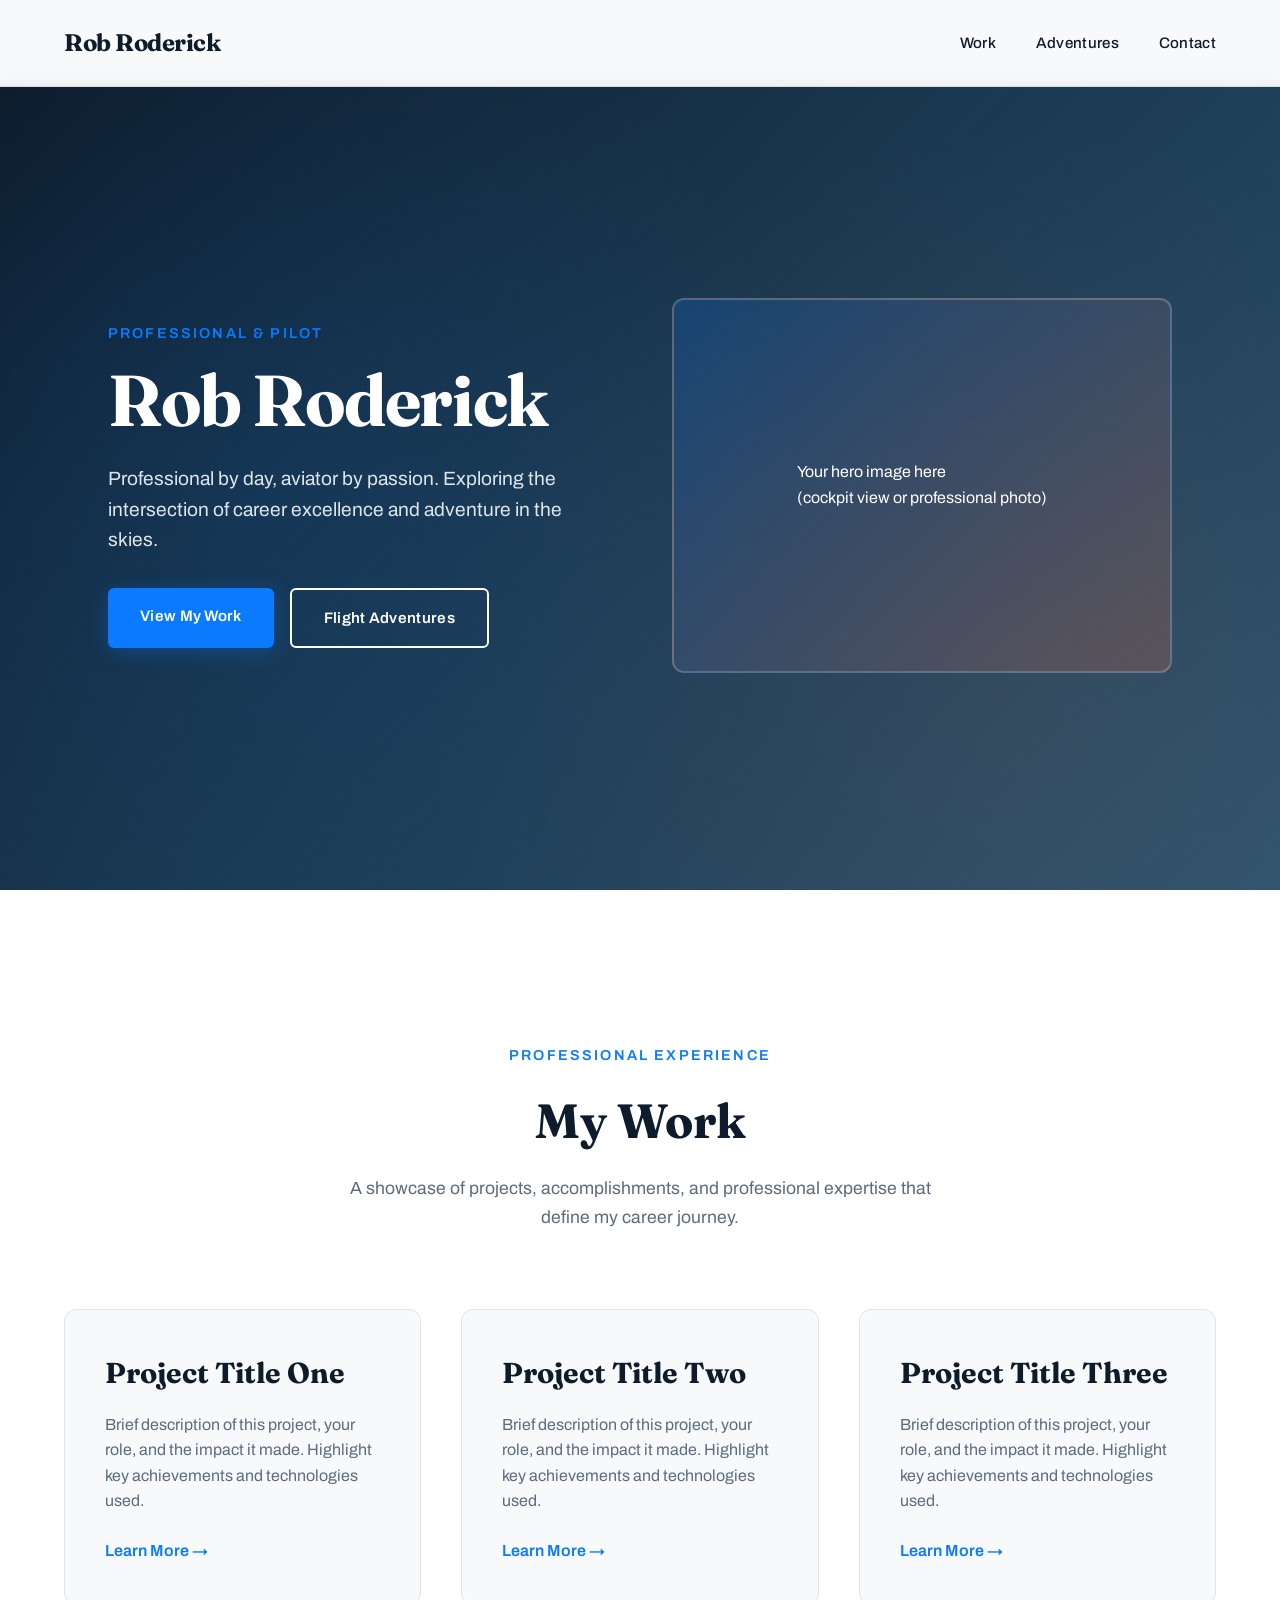
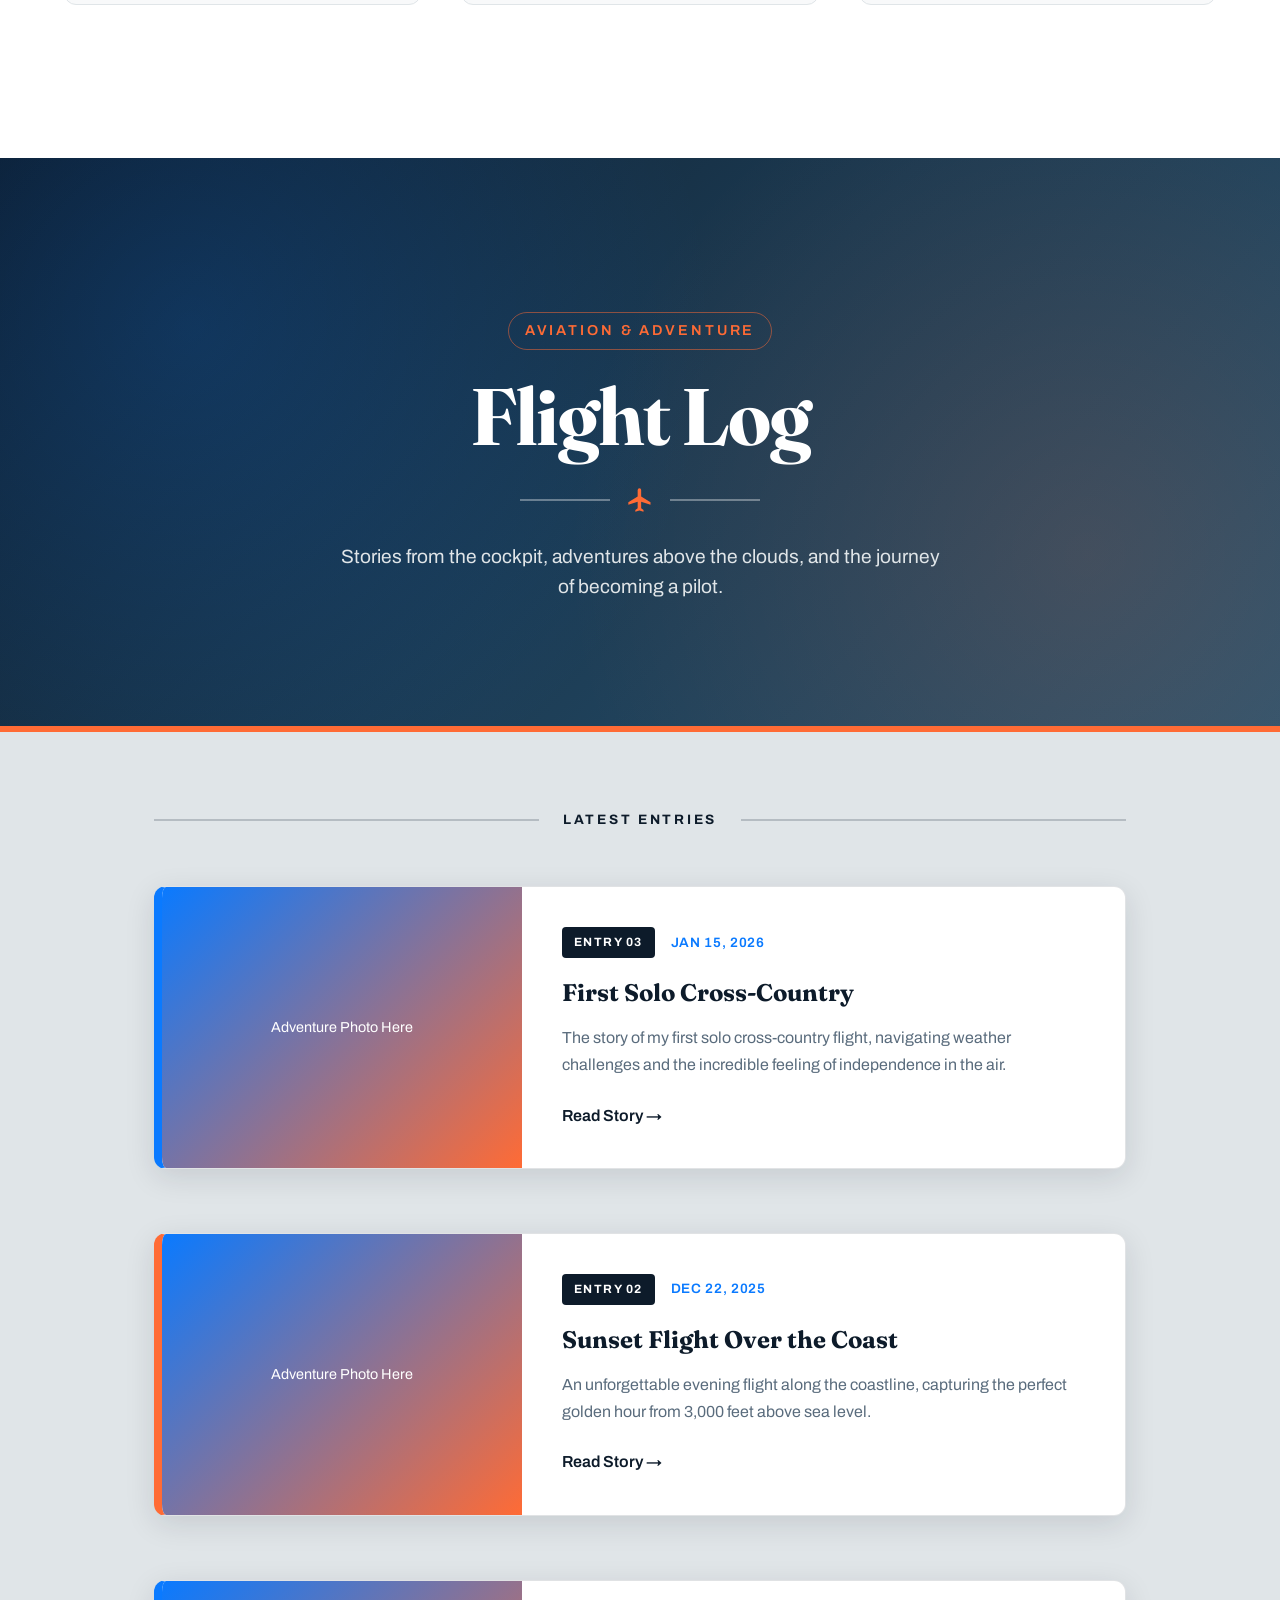
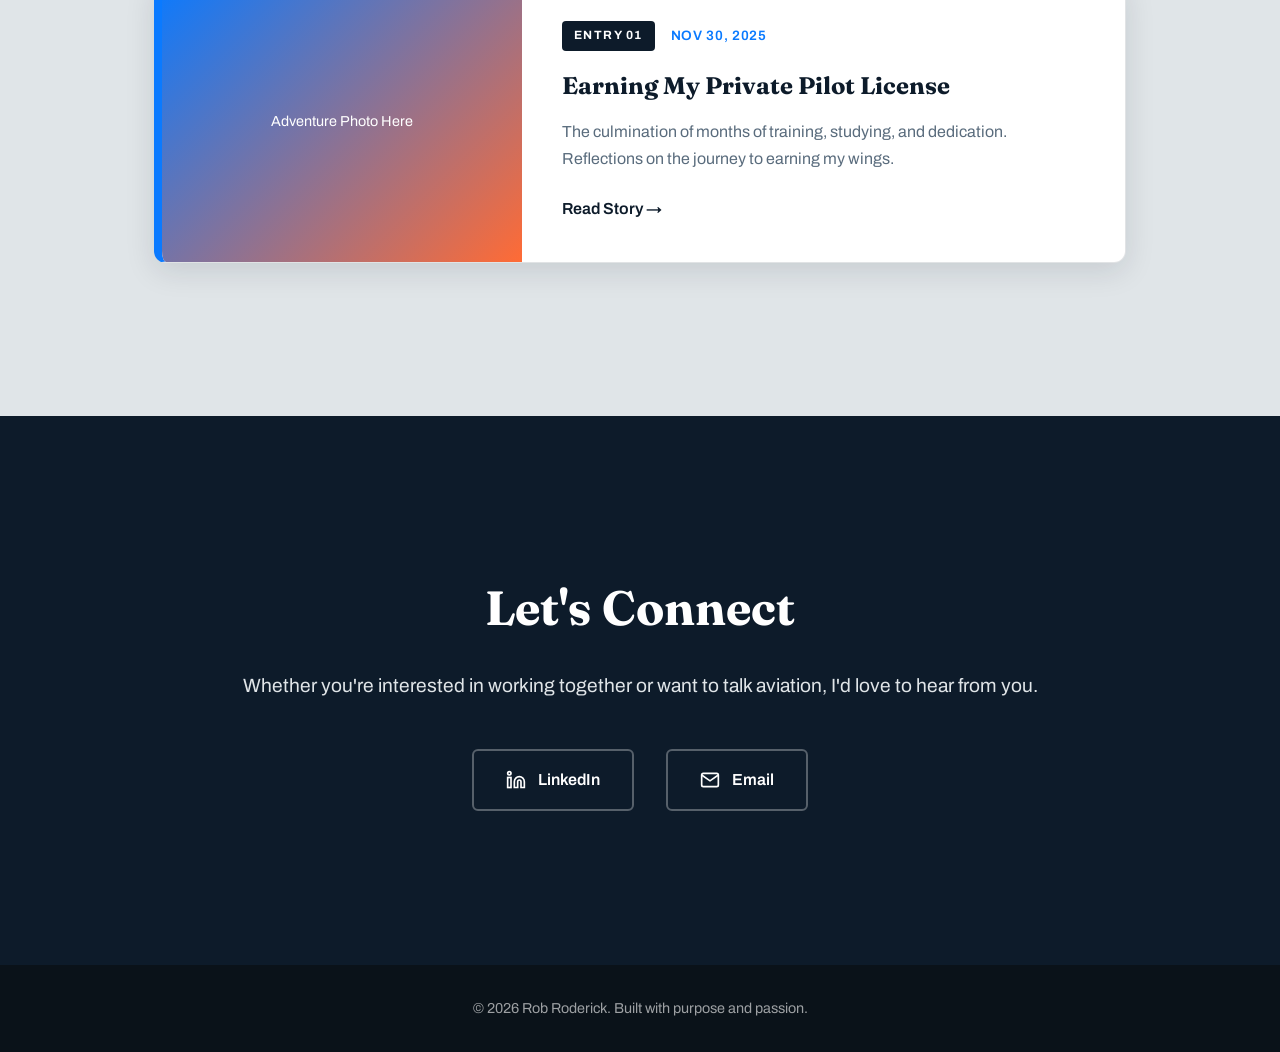
<file: Roderick site.html>
<!DOCTYPE html>
<html lang="en">
<head>
    <meta charset="UTF-8">
    <meta name="viewport" content="width=device-width, initial-scale=1.0">
    <title>Rob Roderick — Pilot & Professional</title>
    <link rel="preconnect" href="https://fonts.googleapis.com">
    <link rel="preconnect" href="https://fonts.gstatic.com" crossorigin>
    <link href="https://fonts.googleapis.com/css2?family=Archivo:wght@300;400;600;700&family=Fraunces:opsz,wght@9..144,400;9..144,600;9..144,700&display=swap" rel="stylesheet">
    <style>
        :root {
            --sky-blue: #0A7AFF;
            --deep-navy: #0D1B2A;
            --cloud-white: #F8F9FA;
            --horizon-orange: #FF6B35;
            --earth-brown: #3D3522;
            --fog-gray: #E0E5E8;
            /* Space above and below each page section (shrinks on small screens) */
            --section-space: clamp(8rem, 12vw, 11rem);
            /* Space between a section's title and its content */
            --header-gap: clamp(4rem, 6vw, 5.5rem);
        }

        * {
            margin: 0;
            padding: 0;
            box-sizing: border-box;
        }

        body {
            font-family: 'Archivo', sans-serif;
            background: var(--cloud-white);
            color: var(--deep-navy);
            line-height: 1.6;
            overflow-x: hidden;
        }

        /* Navigation */
        nav {
            position: fixed;
            top: 0;
            width: 100%;
            background: rgba(248, 249, 250, 0.95);
            backdrop-filter: blur(10px);
            z-index: 1000;
            padding: 1.5rem 5%;
            border-bottom: 1px solid rgba(13, 27, 42, 0.1);
            animation: slideDown 0.6s ease-out;
        }

        @keyframes slideDown {
            from {
                transform: translateY(-100%);
                opacity: 0;
            }
            to {
                transform: translateY(0);
                opacity: 1;
            }
        }

        nav .container {
            max-width: 1400px;
            margin: 0 auto;
            display: flex;
            justify-content: space-between;
            align-items: center;
        }

        .logo {
            font-family: 'Fraunces', serif;
            font-size: 1.5rem;
            font-weight: 700;
            color: var(--deep-navy);
            letter-spacing: -0.02em;
        }

        .nav-links {
            display: flex;
            gap: 2.5rem;
            list-style: none;
        }

        .nav-links a {
            color: var(--deep-navy);
            text-decoration: none;
            font-weight: 500;
            font-size: 0.95rem;
            letter-spacing: 0.02em;
            position: relative;
            transition: color 0.3s;
        }

        .nav-links a::after {
            content: '';
            position: absolute;
            bottom: -4px;
            left: 0;
            width: 0;
            height: 2px;
            background: var(--sky-blue);
            transition: width 0.3s ease;
        }

        .nav-links a:hover {
            color: var(--sky-blue);
        }

        .nav-links a:hover::after {
            width: 100%;
        }

        /* Hero Section */
        .hero {
            margin-top: 80px;
            min-height: 90vh;
            display: flex;
            align-items: center;
            padding: 5% 5%;
            background: linear-gradient(135deg, #0D1B2A 0%, #1B3A52 50%, #2A5470 100%);
            position: relative;
            overflow: hidden;
        }

        .hero::before {
            content: '';
            position: absolute;
            top: 0;
            left: 0;
            right: 0;
            bottom: 0;
            background: 
                radial-gradient(circle at 20% 50%, rgba(10, 122, 255, 0.1) 0%, transparent 50%),
                radial-gradient(circle at 80% 80%, rgba(255, 107, 53, 0.08) 0%, transparent 50%);
            pointer-events: none;
        }

        .hero .container {
            max-width: 1400px;
            margin: 0 auto;
            display: grid;
            grid-template-columns: 1fr 1fr;
            gap: 4rem;
            align-items: center;
            position: relative;
            z-index: 1;
        }

        .hero-content {
            animation: fadeInUp 0.8s ease-out 0.2s both;
        }

        @keyframes fadeInUp {
            from {
                opacity: 0;
                transform: translateY(30px);
            }
            to {
                opacity: 1;
                transform: translateY(0);
            }
        }

        .hero-content .subtitle {
            color: var(--sky-blue);
            font-size: 0.9rem;
            font-weight: 600;
            letter-spacing: 0.15em;
            text-transform: uppercase;
            margin-bottom: 1rem;
        }

        .hero-content h1 {
            font-family: 'Fraunces', serif;
            font-size: 4.5rem;
            font-weight: 700;
            color: white;
            line-height: 1.1;
            margin-bottom: 1.5rem;
            letter-spacing: -0.02em;
        }

        .hero-content p {
            font-size: 1.2rem;
            color: var(--fog-gray);
            margin-bottom: 2rem;
            max-width: 500px;
        }

        .cta-buttons {
            display: flex;
            gap: 1rem;
        }

        .btn {
            padding: 1rem 2rem;
            text-decoration: none;
            font-weight: 600;
            border-radius: 6px;
            transition: all 0.3s;
            display: inline-block;
            font-size: 0.95rem;
            letter-spacing: 0.02em;
        }

        .btn-primary {
            background: var(--sky-blue);
            color: white;
            box-shadow: 0 4px 20px rgba(10, 122, 255, 0.3);
        }

        .btn-primary:hover {
            background: #0865D9;
            transform: translateY(-2px);
            box-shadow: 0 6px 25px rgba(10, 122, 255, 0.4);
        }

        .btn-secondary {
            background: transparent;
            color: white;
            border: 2px solid white;
        }

        .btn-secondary:hover {
            background: white;
            color: var(--deep-navy);
        }

        .hero-image {
            position: relative;
            animation: fadeInUp 0.8s ease-out 0.4s both;
        }

        .image-placeholder {
            width: 100%;
            aspect-ratio: 4/3;
            background: linear-gradient(135deg, rgba(10, 122, 255, 0.2) 0%, rgba(255, 107, 53, 0.2) 100%);
            border-radius: 12px;
            display: flex;
            align-items: center;
            justify-content: center;
            font-size: 1rem;
            color: white;
            border: 2px solid rgba(255, 255, 255, 0.2);
            backdrop-filter: blur(10px);
        }

        /* Work Section */
        .work-section {
            padding: var(--section-space) 5%;
            background: white;
        }

        .section-header {
            max-width: 1400px;
            margin: 0 auto var(--header-gap);
            text-align: center;
            animation: fadeInUp 0.8s ease-out;
        }

        .section-header .label {
            color: var(--sky-blue);
            font-size: 0.9rem;
            font-weight: 600;
            letter-spacing: 0.15em;
            text-transform: uppercase;
            margin-bottom: 1rem;
        }

        .section-header h2 {
            font-family: 'Fraunces', serif;
            font-size: 3rem;
            font-weight: 700;
            color: var(--deep-navy);
            margin-bottom: 1rem;
        }

        .section-header p {
            font-size: 1.1rem;
            color: #5A6C7D;
            max-width: 600px;
            margin: 0 auto;
        }

        .work-grid {
            max-width: 1400px;
            margin: 0 auto;
            display: grid;
            grid-template-columns: repeat(auto-fit, minmax(350px, 1fr));
            gap: 2.5rem;
        }

        .work-card {
            background: var(--cloud-white);
            border-radius: 12px;
            padding: 2.5rem;
            transition: all 0.3s;
            border: 1px solid #E0E5E8;
            animation: fadeInUp 0.8s ease-out;
        }

        .work-card:nth-child(1) { animation-delay: 0.1s; }
        .work-card:nth-child(2) { animation-delay: 0.2s; }
        .work-card:nth-child(3) { animation-delay: 0.3s; }

        .work-card:hover {
            transform: translateY(-8px);
            box-shadow: 0 20px 40px rgba(13, 27, 42, 0.15);
        }

        .work-card h3 {
            font-family: 'Fraunces', serif;
            font-size: 1.8rem;
            color: var(--deep-navy);
            margin-bottom: 1rem;
        }

        .work-card p {
            color: #5A6C7D;
            margin-bottom: 1.5rem;
        }

        .work-link {
            color: var(--sky-blue);
            text-decoration: none;
            font-weight: 600;
            display: inline-flex;
            align-items: center;
            gap: 0.5rem;
            transition: gap 0.3s;
        }

        .work-link:hover {
            gap: 1rem;
        }

        /* Adventures Section */
        .adventures-section {
            padding: 0 0 var(--section-space);
            background: var(--fog-gray);
        }

        /* Blog title banner */
        .blog-header {
            background: linear-gradient(135deg, #0D1B2A 0%, #1B3A52 50%, #2A5470 100%);
            padding: var(--section-space) 5% calc(var(--section-space) * 0.8);
            margin-bottom: var(--header-gap);
            text-align: center;
            position: relative;
            overflow: hidden;
            border-bottom: 6px solid var(--horizon-orange);
        }

        .blog-header::before {
            content: '';
            position: absolute;
            inset: 0;
            background:
                radial-gradient(circle at 15% 30%, rgba(10, 122, 255, 0.18) 0%, transparent 45%),
                radial-gradient(circle at 85% 70%, rgba(255, 107, 53, 0.14) 0%, transparent 45%);
            pointer-events: none;
        }

        .blog-header-inner {
            position: relative;
            max-width: 800px;
            margin: 0 auto;
            animation: fadeInUp 0.8s ease-out;
        }

        .blog-header .label {
            display: inline-block;
            color: var(--horizon-orange);
            font-size: 0.9rem;
            font-weight: 600;
            letter-spacing: 0.2em;
            text-transform: uppercase;
            padding: 0.4rem 1rem;
            border: 1px solid rgba(255, 107, 53, 0.5);
            border-radius: 999px;
            margin-bottom: 1.5rem;
        }

        .blog-header h2 {
            font-family: 'Fraunces', serif;
            font-size: 5rem;
            font-weight: 700;
            color: white;
            line-height: 1.05;
            letter-spacing: -0.02em;
        }

        .blog-header-divider {
            display: flex;
            align-items: center;
            justify-content: center;
            gap: 1rem;
            margin: 1.75rem auto;
            color: var(--horizon-orange);
        }

        .blog-header-divider::before,
        .blog-header-divider::after {
            content: '';
            width: 90px;
            height: 2px;
            background: rgba(255, 255, 255, 0.35);
        }

        .blog-header p {
            font-size: 1.2rem;
            color: var(--fog-gray);
            max-width: 600px;
            margin: 0 auto;
        }

        /* Divider line between the Flight Log title and the posts */
        .blog-divider {
            max-width: 1100px;
            margin: 0 auto 3.5rem;
            padding: 0 5%;
            display: flex;
            align-items: center;
            gap: 1.5rem;
            color: var(--deep-navy);
            font-size: 0.85rem;
            font-weight: 700;
            letter-spacing: 0.2em;
            text-transform: uppercase;
            white-space: nowrap;
        }

        .blog-divider::before,
        .blog-divider::after {
            content: '';
            flex: 1;
            height: 2px;
            background: rgba(13, 27, 42, 0.2);
        }

        /* Blog posts */
        .blog-list {
            max-width: 1100px;
            margin: 0 auto;
            padding: 0 5%;
            display: flex;
            flex-direction: column;
            gap: 4rem;
        }

        .blog-card {
            background: white;
            border-radius: 12px;
            overflow: hidden;
            display: grid;
            grid-template-columns: 360px 1fr;
            border: 1px solid rgba(13, 27, 42, 0.12);
            border-left: 8px solid var(--sky-blue);
            transition: all 0.3s;
            box-shadow: 0 8px 30px rgba(13, 27, 42, 0.12);
            animation: fadeInUp 0.8s ease-out;
        }

        .blog-card:nth-child(even) {
            border-left-color: var(--horizon-orange);
        }

        .blog-card:nth-child(1) { animation-delay: 0.1s; }
        .blog-card:nth-child(2) { animation-delay: 0.2s; }
        .blog-card:nth-child(3) { animation-delay: 0.3s; }

        .blog-card:hover {
            transform: translateY(-4px);
            box-shadow: 0 20px 40px rgba(13, 27, 42, 0.18);
        }

        .blog-image {
            width: 100%;
            min-height: 260px;
            background: linear-gradient(135deg, var(--sky-blue) 0%, var(--horizon-orange) 100%);
            display: flex;
            align-items: center;
            justify-content: center;
            color: white;
            font-size: 0.9rem;
        }

        .blog-content {
            padding: 2.5rem;
            display: flex;
            flex-direction: column;
            justify-content: center;
        }

        .blog-meta {
            display: flex;
            align-items: center;
            gap: 1rem;
            margin-bottom: 1rem;
        }

        .blog-entry {
            background: var(--deep-navy);
            color: white;
            font-size: 0.75rem;
            font-weight: 700;
            letter-spacing: 0.12em;
            text-transform: uppercase;
            padding: 0.35rem 0.75rem;
            border-radius: 4px;
        }

        .blog-date {
            color: var(--sky-blue);
            font-size: 0.85rem;
            font-weight: 600;
            letter-spacing: 0.05em;
            text-transform: uppercase;
        }

        .blog-card h3 {
            font-family: 'Fraunces', serif;
            font-size: 1.5rem;
            color: var(--deep-navy);
            margin-bottom: 0.75rem;
        }

        .blog-card p {
            color: #5A6C7D;
            margin-bottom: 1.5rem;
            line-height: 1.7;
        }

        .read-more {
            color: var(--deep-navy);
            text-decoration: none;
            font-weight: 600;
            display: inline-flex;
            align-items: center;
            gap: 0.5rem;
            transition: all 0.3s;
        }

        .read-more:hover {
            color: var(--sky-blue);
            gap: 1rem;
        }

        /* Contact/Footer Section */
        .contact-section {
            padding: var(--section-space) 5%;
            background: var(--deep-navy);
            color: white;
            text-align: center;
        }

        .contact-content {
            max-width: 800px;
            margin: 0 auto;
        }

        .contact-content h2 {
            font-family: 'Fraunces', serif;
            font-size: 3rem;
            margin-bottom: 1.5rem;
        }

        .contact-content p {
            font-size: 1.2rem;
            color: var(--fog-gray);
            margin-bottom: 2.5rem;
        }

        .social-links {
            display: flex;
            justify-content: center;
            gap: 2rem;
            margin-top: 3rem;
        }

        .social-link {
            display: inline-flex;
            align-items: center;
            gap: 0.75rem;
            color: white;
            text-decoration: none;
            font-weight: 600;
            padding: 1rem 2rem;
            border: 2px solid rgba(255, 255, 255, 0.3);
            border-radius: 6px;
            transition: all 0.3s;
        }

        .social-link:hover {
            background: white;
            color: var(--deep-navy);
            border-color: white;
            transform: translateY(-4px);
        }

        footer {
            background: #0A1219;
            padding: 2rem 5%;
            text-align: center;
            color: rgba(255, 255, 255, 0.6);
            font-size: 0.9rem;
        }

        /* Responsive */
        @media (max-width: 968px) {
            .hero .container {
                grid-template-columns: 1fr;
            }

            .hero-content h1 {
                font-size: 3rem;
            }

            .nav-links {
                gap: 1.5rem;
            }

            .section-header h2 {
                font-size: 2.5rem;
            }

            .work-grid {
                grid-template-columns: 1fr;
            }

            .blog-header h2 {
                font-size: 3.25rem;
            }

            .blog-card {
                grid-template-columns: 1fr;
            }

            .blog-image {
                min-height: 200px;
            }

            .blog-content {
                padding: 2rem;
            }

            .cta-buttons {
                flex-direction: column;
            }

            .social-links {
                flex-direction: column;
                align-items: center;
            }
        }

        /* Smooth scroll */
        html {
            scroll-behavior: smooth;
        }

        /* Animation on scroll */
        @keyframes fadeIn {
            from {
                opacity: 0;
                transform: translateY(20px);
            }
            to {
                opacity: 1;
                transform: translateY(0);
            }
        }
    </style>
</head>
<body>
    <nav>
        <div class="container">
            <div class="logo">Rob Roderick</div>
            <ul class="nav-links">
                <li><a href="#work">Work</a></li>
                <li><a href="#adventures">Adventures</a></li>
                <li><a href="#contact">Contact</a></li>
            </ul>
        </div>
    </nav>

    <section class="hero">
        <div class="container">
            <div class="hero-content">
                <div class="subtitle">Professional & Pilot</div>
                <h1>Rob Roderick</h1>
                <p>Professional by day, aviator by passion. Exploring the intersection of career excellence and adventure in the skies.</p>
                <div class="cta-buttons">
                    <a href="#work" class="btn btn-primary">View My Work</a>
                    <a href="#adventures" class="btn btn-secondary">Flight Adventures</a>
                </div>
            </div>
            <div class="hero-image">
                <div class="image-placeholder">Your hero image here<br>(cockpit view or professional photo)</div>
            </div>
        </div>
    </section>

    <section id="work" class="work-section">
        <div class="section-header">
            <div class="label">Professional Experience</div>
            <h2>My Work</h2>
            <p>A showcase of projects, accomplishments, and professional expertise that define my career journey.</p>
        </div>
        <div class="work-grid">
            <div class="work-card">
                <h3>Project Title One</h3>
                <p>Brief description of this project, your role, and the impact it made. Highlight key achievements and technologies used.</p>
                <a href="#" class="work-link">Learn More →</a>
            </div>
            <div class="work-card">
                <h3>Project Title Two</h3>
                <p>Brief description of this project, your role, and the impact it made. Highlight key achievements and technologies used.</p>
                <a href="#" class="work-link">Learn More →</a>
            </div>
            <div class="work-card">
                <h3>Project Title Three</h3>
                <p>Brief description of this project, your role, and the impact it made. Highlight key achievements and technologies used.</p>
                <a href="#" class="work-link">Learn More →</a>
            </div>
        </div>
    </section>

    <section id="adventures" class="adventures-section">
        <div class="blog-header">
            <div class="blog-header-inner">
                <div class="label">Aviation & Adventure</div>
                <h2>Flight Log</h2>
                <div class="blog-header-divider" aria-hidden="true">
                    <svg width="28" height="28" viewBox="0 0 24 24" fill="currentColor">
                        <path d="M21 16v-2l-8-5V3.5a1.5 1.5 0 0 0-3 0V9l-8 5v2l8-2.5V19l-2 1.5V22l3.5-1 3.5 1v-1.5L13 19v-5.5l8 2.5z"></path>
                    </svg>
                </div>
                <p>Stories from the cockpit, adventures above the clouds, and the journey of becoming a pilot.</p>
            </div>
        </div>
        <div class="blog-divider">Latest Entries</div>
        <div class="blog-list">
            <article class="blog-card">
                <div class="blog-image">Adventure Photo Here</div>
                <div class="blog-content">
                    <div class="blog-meta">
                        <span class="blog-entry">Entry 03</span>
                        <span class="blog-date">Jan 15, 2026</span>
                    </div>
                    <h3>First Solo Cross-Country</h3>
                    <p>The story of my first solo cross-country flight, navigating weather challenges and the incredible feeling of independence in the air.</p>
                    <a href="#" class="read-more">Read Story →</a>
                </div>
            </article>
            <article class="blog-card">
                <div class="blog-image">Adventure Photo Here</div>
                <div class="blog-content">
                    <div class="blog-meta">
                        <span class="blog-entry">Entry 02</span>
                        <span class="blog-date">Dec 22, 2025</span>
                    </div>
                    <h3>Sunset Flight Over the Coast</h3>
                    <p>An unforgettable evening flight along the coastline, capturing the perfect golden hour from 3,000 feet above sea level.</p>
                    <a href="#" class="read-more">Read Story →</a>
                </div>
            </article>
            <article class="blog-card">
                <div class="blog-image">Adventure Photo Here</div>
                <div class="blog-content">
                    <div class="blog-meta">
                        <span class="blog-entry">Entry 01</span>
                        <span class="blog-date">Nov 30, 2025</span>
                    </div>
                    <h3>Earning My Private Pilot License</h3>
                    <p>The culmination of months of training, studying, and dedication. Reflections on the journey to earning my wings.</p>
                    <a href="#" class="read-more">Read Story →</a>
                </div>
            </article>
        </div>
    </section>

    <section id="contact" class="contact-section">
        <div class="contact-content">
            <h2>Let's Connect</h2>
            <p>Whether you're interested in working together or want to talk aviation, I'd love to hear from you.</p>
            <div class="social-links">
                <a href="https://www.linkedin.com/in/robroderick" class="social-link" target="_blank">
                    <svg width="20" height="20" viewBox="0 0 24 24" fill="none" stroke="currentColor" stroke-width="2">
                        <path d="M16 8a6 6 0 0 1 6 6v7h-4v-7a2 2 0 0 0-2-2 2 2 0 0 0-2 2v7h-4v-7a6 6 0 0 1 6-6z"></path>
                        <rect x="2" y="9" width="4" height="12"></rect>
                        <circle cx="4" cy="4" r="2"></circle>
                    </svg>
                    LinkedIn
                </a>
                <a href="mailto:rob@robroderick.com" class="social-link">
                    <svg width="20" height="20" viewBox="0 0 24 24" fill="none" stroke="currentColor" stroke-width="2">
                        <path d="M4 4h16c1.1 0 2 .9 2 2v12c0 1.1-.9 2-2 2H4c-1.1 0-2-.9-2-2V6c0-1.1.9-2 2-2z"></path>
                        <polyline points="22,6 12,13 2,6"></polyline>
                    </svg>
                    Email
                </a>
            </div>
        </div>
    </section>

    <footer>
        <p>&copy; 2026 Rob Roderick. Built with purpose and passion.</p>
    </footer>
</body>
</html>
</file>
